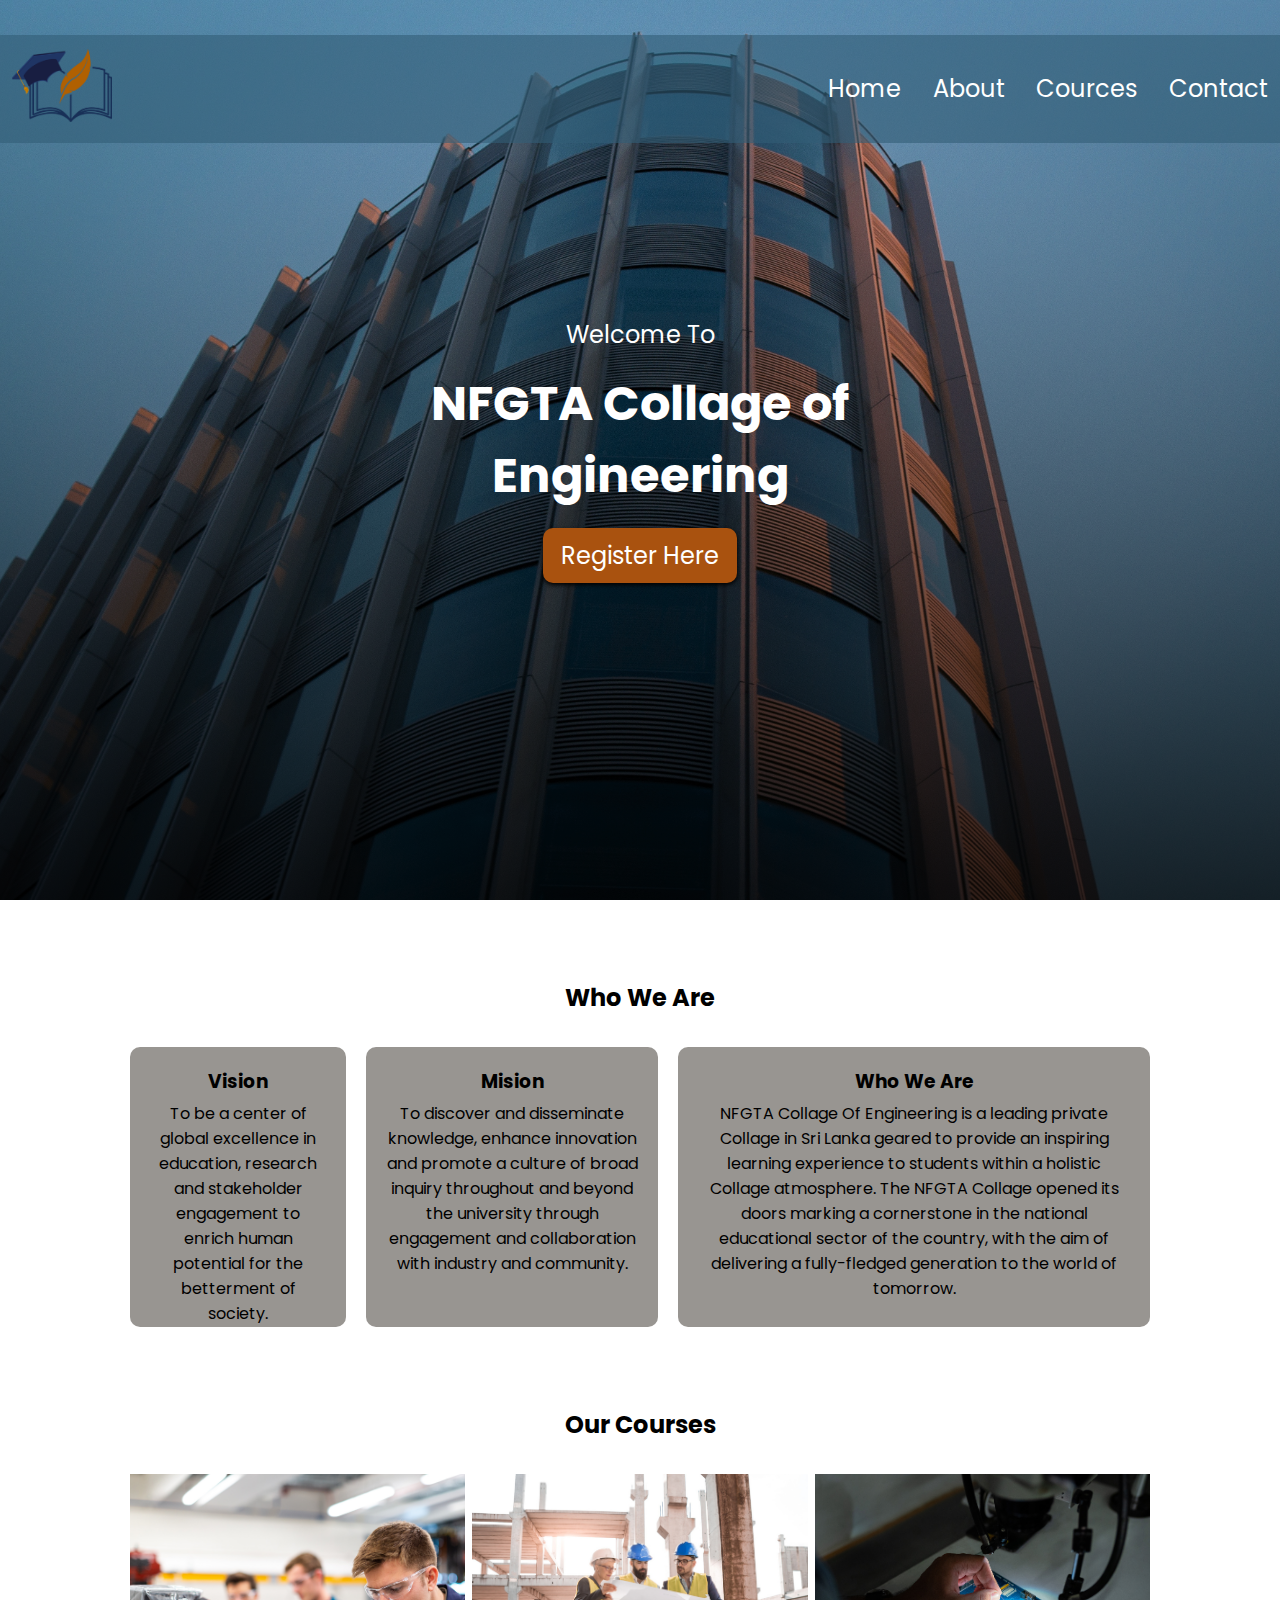
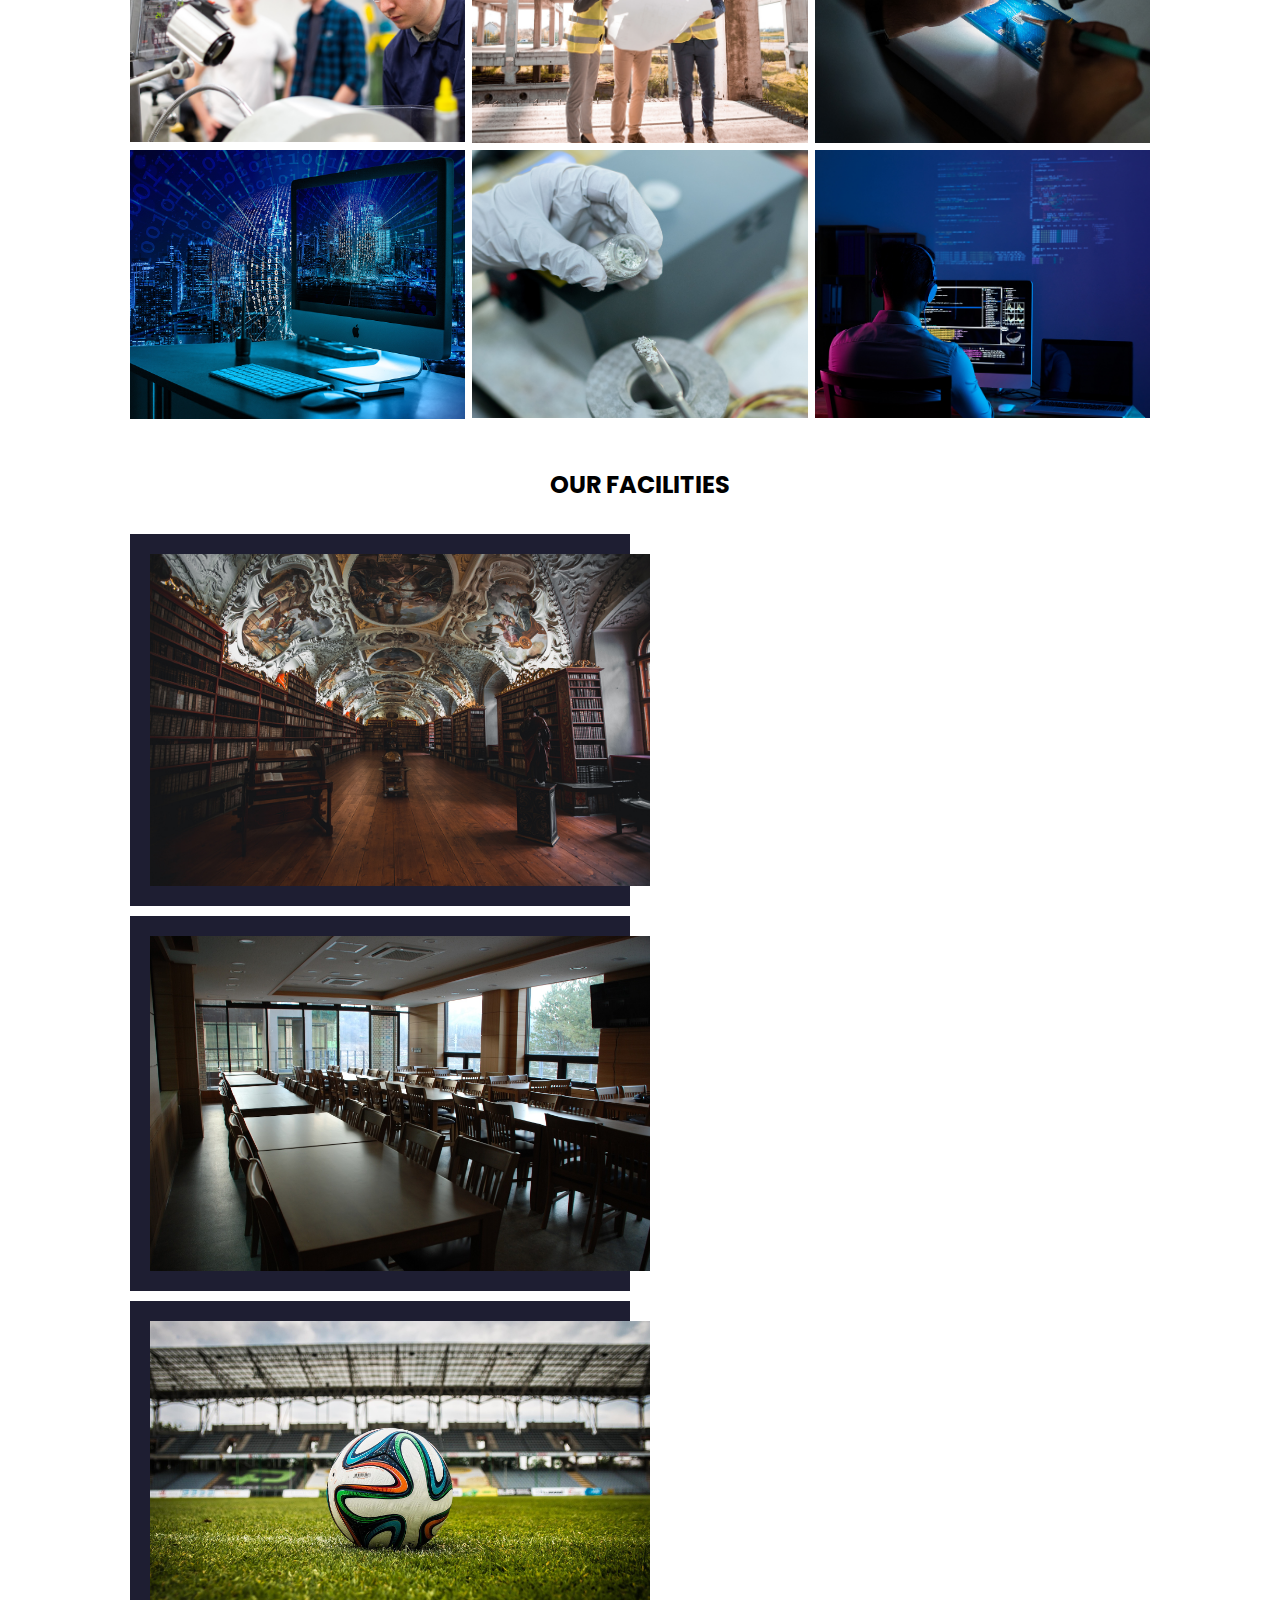
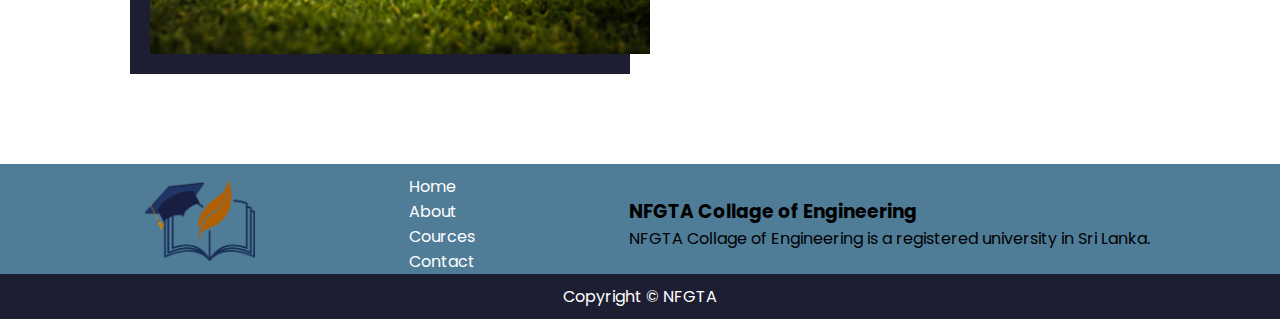
<file: Group project/html/index.html>
<!DOCTYPE html>
<html lang="en">
<head>
    <meta charset="UTF-8">
    <meta http-equiv="X-UA-Compatible" content="IE=edge">
    <meta name="viewport" content="width=device-width, initial-scale=1.0">
    <title>Collage website</title>
    <link rel="stylesheet" href="../CSS/style.css">
    </head>
<body>
    <header> 
       <div class="header-content">
        <div class="logo">
            <img src="../images/logo.png">
        </div>
        <ul class="nav-links">
        <li><a href="index.html">Home</a></li>
        <li><a href="about-us.html">About</a></li>
        <li><a href="courses.html">Cources</a></li>
        <li><a href="contact.html">Contact</a></li>
        </ul>
        </div>
        <div class="text-center">
            <p>Welcome To</p>
            <h1>NFGTA Collage of Engineering</h1>
            <a class="btn" href="#">Register Here</a>
        </div>
    </header>
    <main>
      <section class="wwa content mt mb">
        <div class="heading mb">
            <h2>Who We Are</h2>
        </div>
        <div class="wwa-content flex-design">
            <div class="vision wwa-box">
                <h3>Vision</h3>
                <p>To be a center of global excellence in education, research and stakeholder engagement to enrich human potential for the betterment of society.</p>
            </div>
            <div class="mision wwa-box">
                <h3>Mision</h3>
                <p>To discover and disseminate knowledge, enhance innovation and promote a culture of broad inquiry throughout and beyond the university through engagement and collaboration with industry and community.</p>
            </div>
            <div class="whoweare wwa-box">
                <h3>Who We Are</h3>
                <p>NFGTA Collage Of Engineering is a leading private Collage in Sri Lanka geared to provide an inspiring learning experience to students within a holistic Collage atmosphere. 
                    The NFGTA Collage opened its doors marking a cornerstone in the national educational sector of the country, with the aim of delivering a fully-fledged generation to the world of tomorrow.</p>
            </div>
        </div>
      </section>



      <section class="courses mt mb">
        <div class="heading">
            <h2>Our Courses</h2>
        </div>
        <div class="course-content content">
            <div class="course mech">
                <div class="course_img">
                    <img src="../images/mech.jpg" alt="">
                </div>
                <div class="course_content">
                    <h3>C001</h3>
                    <P>Mechanical Engineering</P>
                </div>
            </div>
         <div class="course civil">
                <div class="course_img">
                    <img src="../images/civil.jpg" alt="">
                </div>
                <div class="course_content">
                    <h3>C002</h3>
                    <P>Civil Engineering</P>
                </div>
            </div>
            <div class="course eee">
                <div class="course_img">
                    <img src="../images/eee.jpg" alt="">
                </div>
                <div class="course_content">
                    <h3>C003</h3>
                    <P>Electrical and Electronics Engineering</P>
                </div>
            </div>
            <div class="course cs">
                <div class="course_img">
                    <img src="../images/CS.jpg" alt="">
                </div>
                <div class="course_content">
                    <h3>C004</h3>
                    <P>Computer Science</P>
                </div>
            </div>
            <div class="course ce">
                <div class="course_img">
                    <img src="../images/CE.jpg" alt="">
                </div>
                <div class="course_content">
                    <h3>C005</h3>
                    <P>Chemical Engineering</P>
                </div>
            </div>
            <div class="course sw">
                <div class="course_img">
                    <img src="../images/sw.jpg" alt="">
                </div>
                <div class="course_content">
                    <h3>C006</h3>
                    <P>Software Engineering</P>
                </div>
            </div>
            </div>
        </section>


        <section class="facilities">
            <div class="fac-heading heading">
                <h2>OUR FACILITIES</h2>
            </div>
            <div class="fac-content content">
                <div class="fac">
                    <div class="fac-img">
                        <img src="../images/library.jpg" alt="">
                      </div>
                      <div class="fac-text">
                        <h3>Library</h3>
                        <p>The Collage library aims at providing access to its printed resources such as books and journals as well as electronic journals and online databases primarily for 
                            the use of faculty and staff at Collage. The library also subscribes to over 100 current periodicals and to a range of electronic journals and databases. </p>
                      </div> 
                      </div>

                      <div class="fac">
                      <div class="fac-img">
                        <img src="../images/canteen.jpg" alt="">
                      </div>
                      <div class="fac-text">
                        <h3>Canteen</h3>
                        <p>Collage provides facilities to operate student canteens and staff canteens for the benefit of the Collage students and staff. Some facilities are provided free of charge for the canteen service providers in order to provide 
                            a healthy meal for a reasonable price.</p>
                      </div>
                      </div>

                      <div class="fac">
                      <div class="fac-img">
                        <img src="../images/playgroung.jpg" alt="">
                      </div>
                      <div class="fac-text">
                        <h3>Play ground</h3>
                        <p>Our College has an excellent play ground for students with indoor and out door sports facilities. Our college is having very big playground for various outdoor games. 
                            Various sports are conducted by coachers.</p>
                      </div> 
                </div>
            </div>
        </section>
    </main> 
    <footer>
        <div class="footer-content mt">
            <div class="footer-top">
           <div class="footer-top-container content flex-design">
                <div class="footer-logo"><img src="../images/logo.png" alt="">
                </div>
             <div class="footer-links">
                <li><a href="index.html">Home</a></li>
                <li><a href="about-us.html">About</a></li>
                <li><a href="courses.html">Cources</a></li>
                <li><a href="contact.html">Contact</a></li>
             </div>
             <div class="footer-collage">
                <h3>NFGTA Collage of Engineering</h3>
                <p>NFGTA Collage of Engineering is a registered university in Sri Lanka.</p>
             </div>       
            </div>
           </div>
            <div class="footer-bottom">
                <p>Copyright &copy; NFGTA</p>
            </div>
        </div>
    </footer>
</body>
</html>
</file>
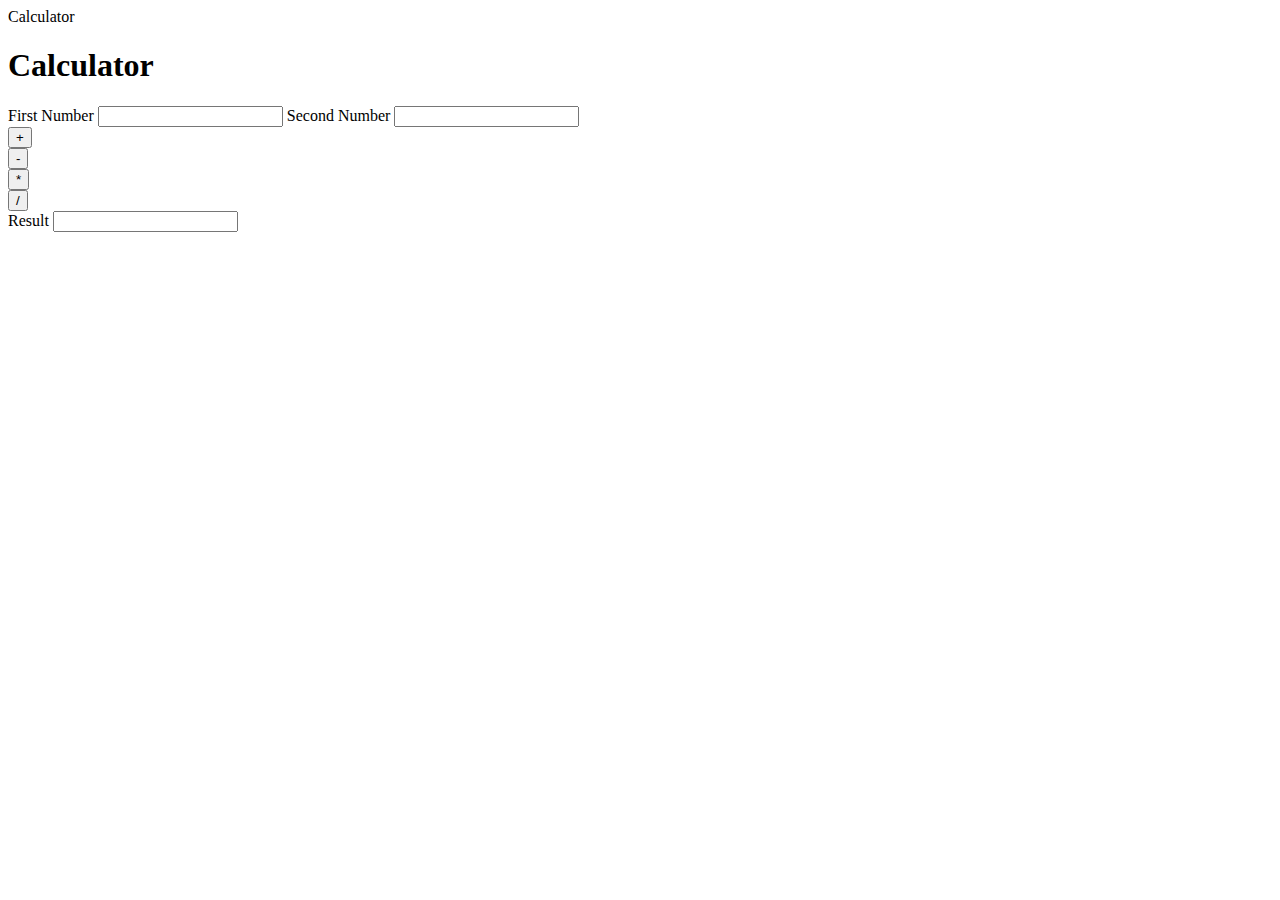
<file: New folder/calculator/index.html>
<!DOCTYPE html>
<html lang="en">
<head>
    <meta charset="UTF-8">
    <meta http-equiv="X-UA-Compatible" content="IE=edge">
    <meta name="viewport" content="width=device-width, initial-scale=1.0">
    <title>Document</title>
    <link href="https://cdn.jsdelivr.net/npm/bootstrap@5.3.0-alpha3/dist/css/bootstrap.min.css" rel="stylesheet" integrity="sha384-KK94CHFLLe+nY2dmCWGMq91rCGa5gtU4mk92HdvYe+M/SXH301p5ILy+dN9+nJOZ" crossorigin="anonymous">
</head>
<body>
    <div class="container">
        <div class="row">
            <div class="col-md-6">
            <div class="card mt-5">
                <div class="card-header">Calculator</div>
                <div class="card-body"><h1>Calculator</h1>
                    <lable for="txtfirstnumber"class="form-lable mt-1">First Number</lable>
                    <input type="number" id="txtfirstnumber" class="form-control">
                    <lable for="txtsecondnumber" class="form-lable mt-1">Second Number</lable>
                    <input type="number" id="txtsecondnumber" class="form-control">
                    <div class="d-grid gap-2">
                    <button type="submit" onclick="sum()" class="btn btn-danger mt-1 mb-1">+</button></div>
                    <div class="d-grid gap-2">
                    <button type="submit" onclick="sub()" class="btn btn-success mt-1 mb-1">-</button></div>
                    <div class="d-grid gap-2">
                    <button type="submit" onclick="mal()" class="btn btn-warning mt-1 mb-1">*</button></div>
                    <div class="d-grid gap-2">
                    <button type="submit" onclick="dev()" class="btn btn-primary mt-1 mb-1">/</button></div>
                    <lable for="txtresult"class="form-lable">Result</lable>
                    <input type="number" id="txtresult" class="form-control">
                          </div>
                      </div>
                </div>
            </div>

    </div>

  <script src="https://cdn.jsdelivr.net/npm/bootstrap@5.3.0-alpha3/dist/js/bootstrap.bundle.min.js" integrity="sha384-ENjdO4Dr2bkBIFxQpeoTz1HIcje39Wm4jDKdf19U8gI4ddQ3GYNS7NTKfAdVQSZe" crossorigin="anonymous"></script>
  <script src="cal.js"></script>
</body>
</html>
</file>
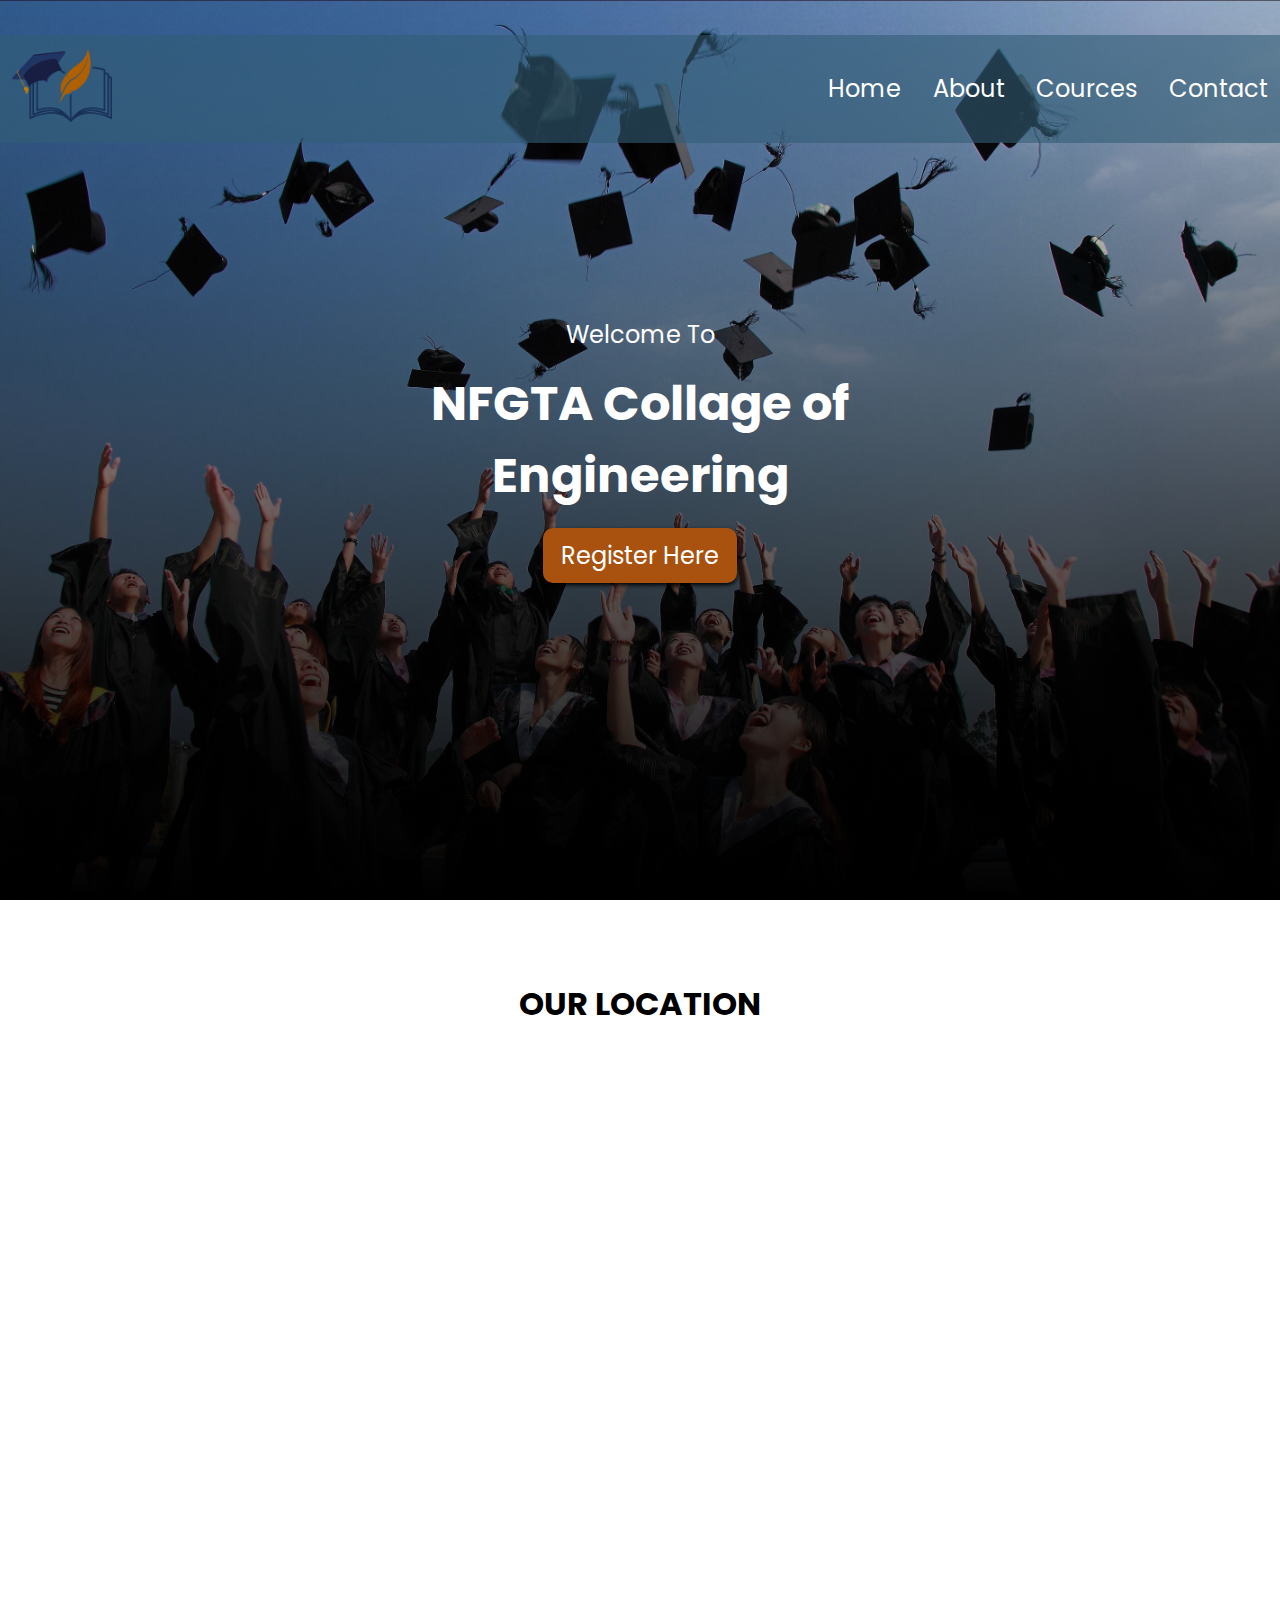
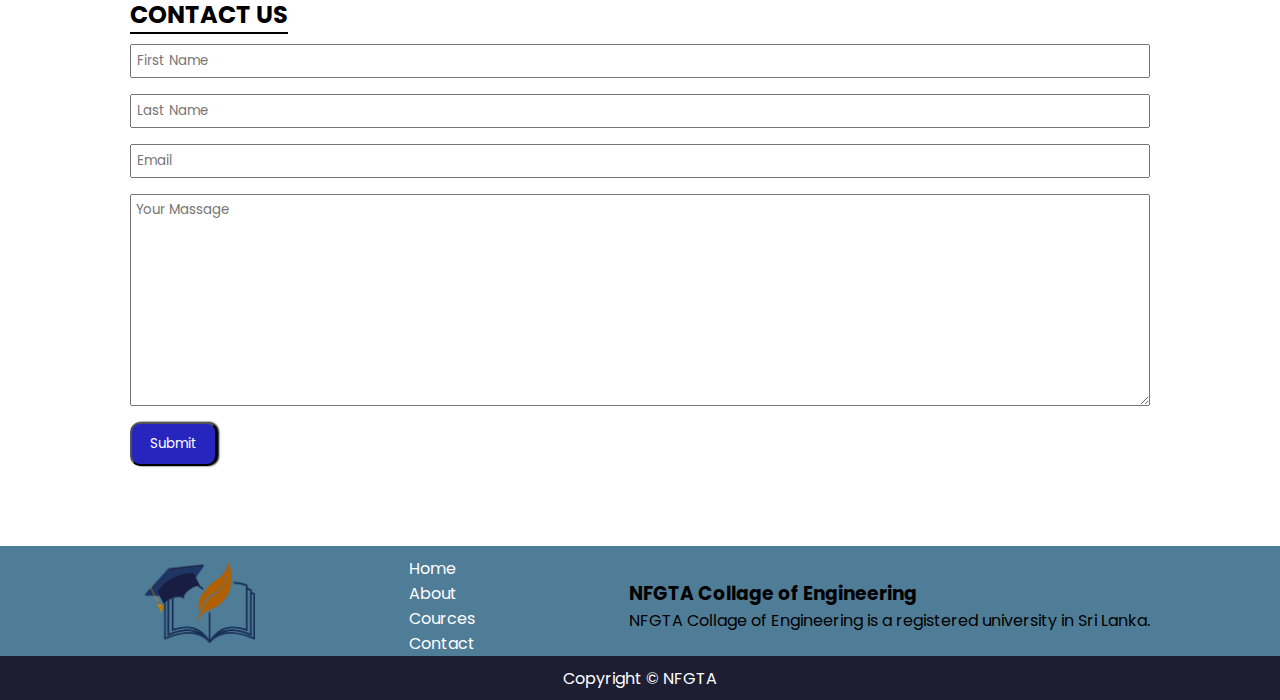
<file: Group project/html/contact.html>
<!DOCTYPE html>
<html lang="en">
<head>
    <meta charset="UTF-8">
    <meta http-equiv="X-UA-Compatible" content="IE=edge">
    <meta name="viewport" content="width=device-width, initial-scale=1.0">
    <title>Collage website</title>
    <link rel="stylesheet" href="../CSS/style.css">
    </head>
<body>
    <header class="background3">
       <div class="header-content">
        <div class="logo">
            <img src="../images/logo.png">
        </div>
        <ul class="nav-links">
        <li><a href="index.html">Home</a></li>
        <li><a href="about-us.html">About</a></li>
        <li><a href="courses.html">Cources</a></li>
        <li><a href="contact.html">Contact</a></li>
        </ul>
        </div>
        <div class="text-center">
            <p>Welcome To</p>
            <h1>NFGTA Collage of Engineering</h1>
            <a class="btn" href="#">Register Here</a>
        </div>
    </header>
    <main>
 <section class="map mt mb">
   <div class="location-heading heading">
    <h1>OUR LOCATION</h1>
   </div>
  <div class="map">
    <iframe src="https://www.google.com/maps/embed?pb=!1m18!1m12!1m3!1d3961.4556882894535!2d79.86500841459227!3d6.835840895059689!2m3!1f0!2f0!3f0!3m2!1i1024!2i768!4f13.1!3m3!1m2!1s0x3ae25b195fd2a6b1%3A0x5ad870afe6963cf8!2sCollege%20of%20Engineering%20and%20Business%20School!5e0!3m2!1sen!2slk!4v1672916331171!5m2!1sen!2slk" width="100%" height="450" style="border:0;" allowfullscreen="" loading="lazy" referrerpolicy="no-referrer-when-downgrade"></iframe>
</div>
 </section>
 <section class="form mt mb content">
   <h2>CONTACT US</h2>
   <form  action="#" method="post">
     <input type="text" placeholder="First Name">
      <input type="text" placeholder="Last Name">
      <input type="text" placeholder="Email">
        <textarea name="" rows="10" placeholder="Your Massage"></textarea>
    <button type="submit" class="button">Submit</button>
   </form>
 </section>
 </main>


    <footer>
        <div class="footer-content mt">
            <div class="footer-top">
           <div class="footer-top-container content flex-design">
                <div class="footer-logo"><img src="../images/logo.png" alt="">
                </div>
             <div class="footer-links">
                <li><a href="index.html">Home</a></li>
                <li><a href="about-us.html">About</a></li>
                <li><a href="courses.html">Cources</a></li>
                <li><a href="contact.html">Contact</a></li>
             </div>
             <div class="footer-collage">
                <h3>NFGTA Collage of Engineering</h3>
                <p>NFGTA Collage of Engineering is a registered university in Sri Lanka.</p>
             </div>
            </div>
           </div>
            <div class="footer-bottom">
                <p>Copyright &copy; NFGTA</p>
            </div>
        </div>
    </footer>
</body>
</html>
</file>
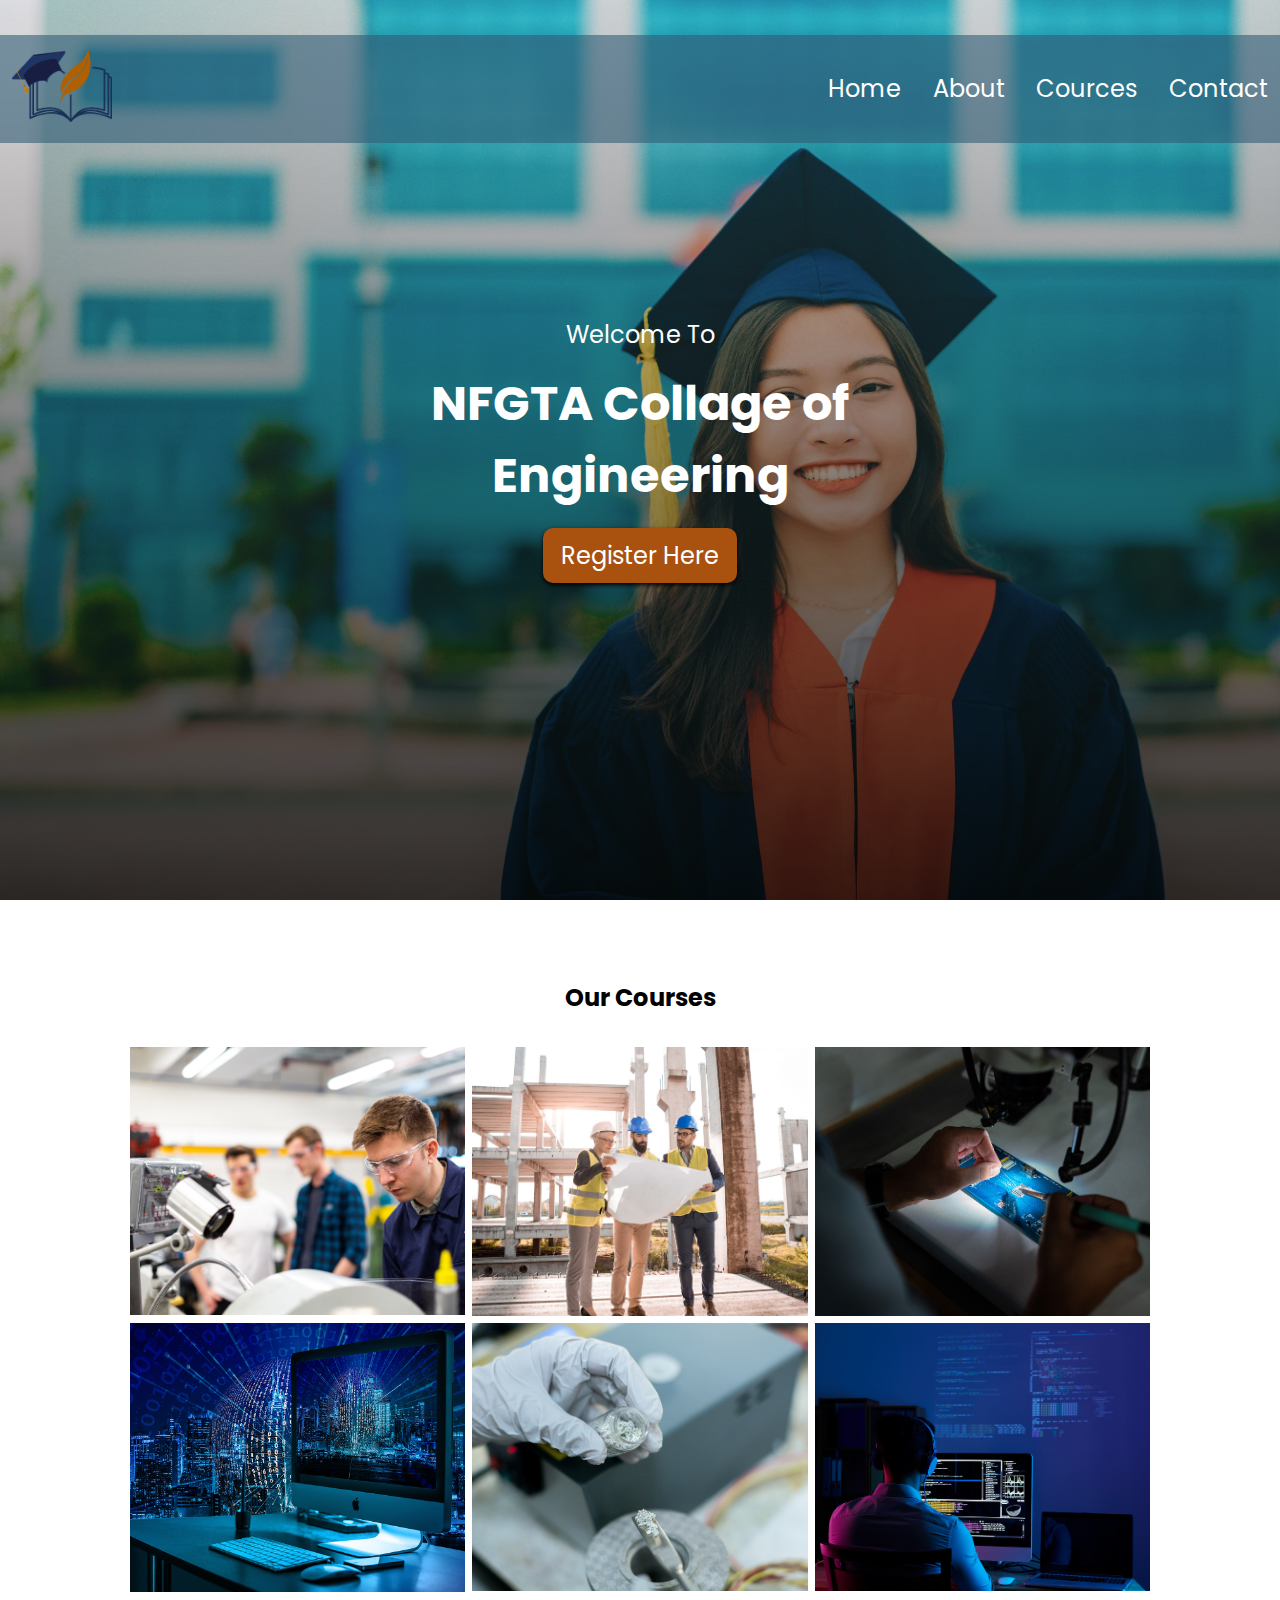
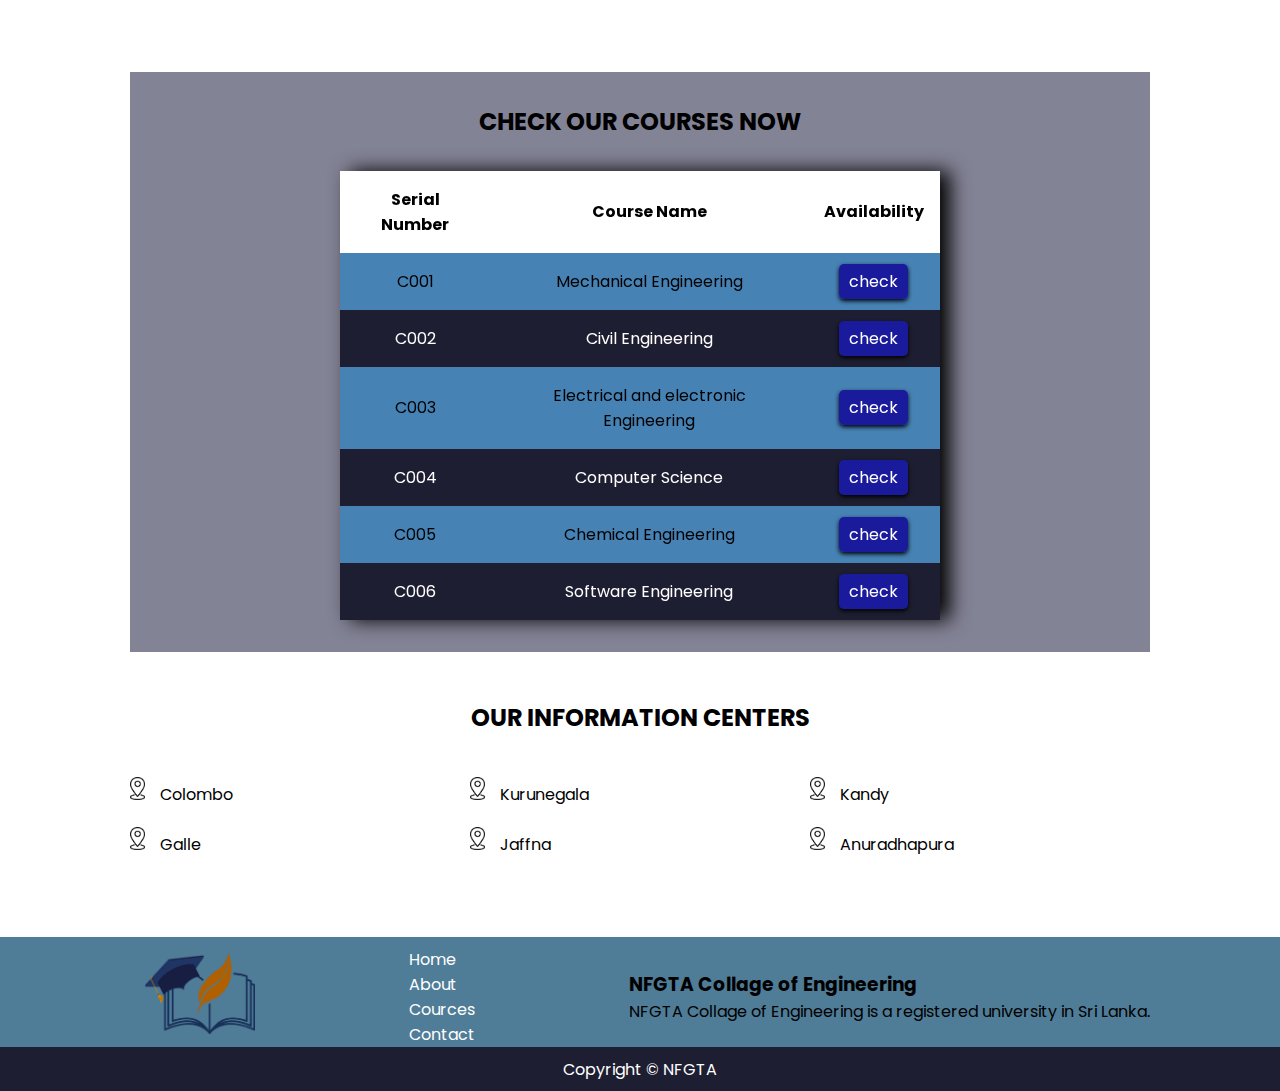
<file: Group project/html/courses.html>
<!DOCTYPE html>
<html lang="en">
<head>
    <meta charset="UTF-8">
    <meta http-equiv="X-UA-Compatible" content="IE=edge">
    <meta name="viewport" content="width=device-width, initial-scale=1.0">
    <title>Collage website</title>
    <link rel="stylesheet" href="../CSS/style.css">
    
</head>
<body>
    <header class="background2"> 
       <div class="header-content">
        <div class="logo">
            <img src="../images/logo.png">
        </div>
        <ul class="nav-links">
        <li><a href="index.html">Home</a></li>
        <li><a href="about-us.html">About</a></li>
        <li><a href="courses.html">Cources</a></li>
        <li><a href="contact.html">Contact</a></li>
        </ul>
        </div>
        <div class="text-center">
            <p>Welcome To</p>
            <h1>NFGTA Collage of Engineering</h1>
            <a class="btn" href="#">Register Here</a>
        </div>
    </header>

    <main>
        <section class="courses mt mb">
            <div class="heading">
                <h2>Our Courses</h2>
            </div>
            <div class="course-content content">
                <div class="course mech">
                    <div class="course_img">
                        <img src="../images/mech.jpg" alt="">
                    </div>
                    <div class="course_content">
                        <h3>C001</h3>
                        <P>Mechanical Engineering</P>
                    </div>
                </div>
             <div class="course civil">
                    <div class="course_img">
                        <img src="../images/civil.jpg" alt="">
                    </div>
                    <div class="course_content">
                        <h3>C002</h3>
                        <P>Civil Engineering</P>
                    </div>
                </div>
                <div class="course eee">
                    <div class="course_img">
                        <img src="../images/eee.jpg" alt="">
                    </div>
                    <div class="course_content">
                        <h3>C003</h3>
                        <P>Electrical and Electronics Engineering</P>
                    </div>
                </div>
                <div class="course cs">
                    <div class="course_img">
                        <img src="../images/CS.jpg" alt="">
                    </div>
                    <div class="course_content">
                        <h3>C004</h3>
                        <P>Computer Science</P>
                    </div>
                </div>
                <div class="course ce">
                    <div class="course_img">
                        <img src="../images/CE.jpg" alt="">
                    </div>
                    <div class="course_content">
                        <h3>C005</h3>
                        <P>Chemical Engineering</P>
                    </div>
                </div>
                <div class="course sw">
                    <div class="course_img">
                        <img src="../images/sw.jpg" alt="">
                    </div>
                    <div class="course_content">
                        <h3>C006</h3>
                        <P>Software Engineering</P>
                    </div>
                </div>
                </div>
            </section>

            <section class="course-table-section mt mb content">
                <div class="course-table-heading heading">
                    <h2>CHECK OUR COURSES NOW</h2>
                </div>
                <div class="course-table-content content">
                    <table class="course-table">
                        <tr>
                        <th>Serial Number</th>
                        <th>Course Name</th>
                        <th>Availability</th>
                        </tr>
                        <tr>
                            <td>C001</td>
                            <td>Mechanical Engineering</td>
                            <td><a href="#">check</a></td>
                        </tr>
                        <tr> <td>C002</td>
                            <td>Civil Engineering</td>
                            <td><a href="#">check</a></td></tr>
                        <tr> <td>C003</td>
                            <td>Electrical and electronic Engineering</td>
                            <td><a href="#">check </a></td></tr>
                        <tr> <td>C004</td>
                            <td>Computer Science</td>
                            <td><a href="#">check</a></td></tr>
                        <tr> <td>C005</td>
                            <td>Chemical Engineering</td>
                            <td><a href="#">check</a></td></tr>
                        <tr> <td>C006</td>
                            <td>Software Engineering</td>
                            <td><a href="#">check</a></td></tr>
                    </table>
                </div>
            </section>
            <section class=".info-center">
                <div class="info-center-heading heading">
                    <h2>OUR INFORMATION CENTERS</h2>
                </div>
                <div class="info-center-content content">
                    <div class="center">
                        <p>
                            <img src="../images/location.png" alt="">Colombo
                        </p>
                    </div>
                    <div class="center">
                        <p>
                            <img src="../images/location.png" alt="">Kurunegala
                        </p>
                    </div>
                    <div class="center">
                        <p>
                            <img src="../images/location.png" alt="">Kandy
                        </p>
                    </div>
                    <div class="center">
                        <p>
                            <img src="../images/location.png" alt="">Galle
                        </p>
                    </div>
                    <div class="center">
                        <p>
                            <img src="../images/location.png" alt="">Jaffna
                        </p>
                    </div>
                    <div class="center">
                        <p>
                            <img src="../images/location.png" alt="">Anuradhapura
                        </p>
                    </div>
                </div>
            </section>
    </main>

    <footer>
        <div class="footer-content mt">
            <div class="footer-top">
           <div class="footer-top-container content flex-design">
                <div class="footer-logo"><img src="../images/logo.png" alt="">
                </div>
             <div class="footer-links">
                <li><a href="index.html">Home</a></li>
                <li><a href="about-us.html">About</a></li>
                <li><a href="courses.html">Cources</a></li>
                <li><a href="contact.html">Contact</a></li>
             </div>
             <div class="footer-collage">
                <h3>NFGTA Collage of Engineering</h3>
                <p>NFGTA Collage of Engineering is a registered university in Sri Lanka.</p>
             </div>       
            </div>
           </div>
            <div class="footer-bottom">
                <p>Copyright &copy; NFGTA</p>
            </div>
        </div>
    </footer>
</body>
</html>
</file>
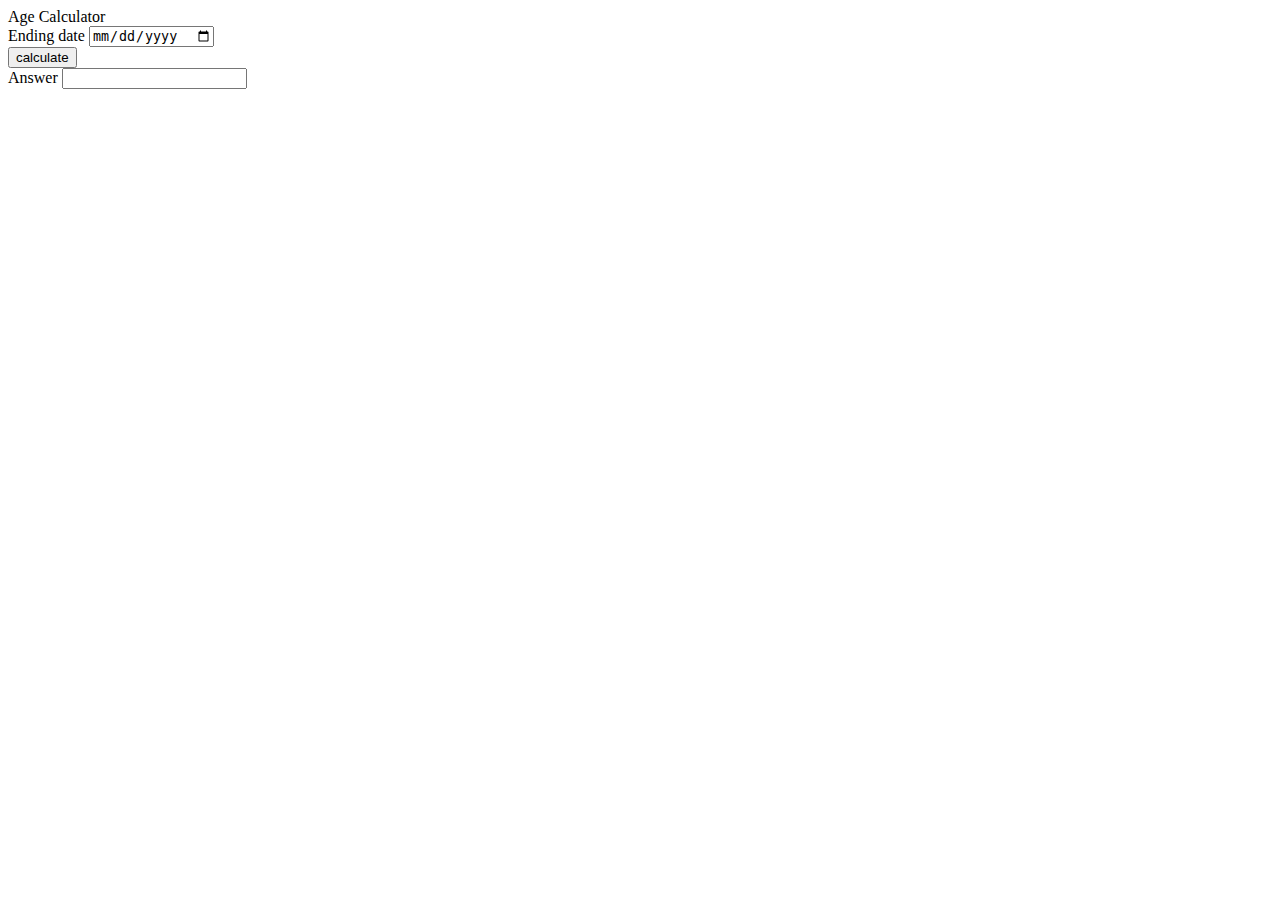
<file: New folder/age/age.html>
<!DOCTYPE html>
<html lang="en">
<head>
    <meta charset="UTF-8">
    <meta http-equiv="X-UA-Compatible" content="IE=edge">
    <meta name="viewport" content="width=device-width, initial-scale=1.0">
    <title>Document</title>
    <link href="https://cdn.jsdelivr.net/npm/bootstrap@5.3.0-alpha3/dist/css/bootstrap.min.css" rel="stylesheet" integrity="sha384-KK94CHFLLe+nY2dmCWGMq91rCGa5gtU4mk92HdvYe+M/SXH301p5ILy+dN9+nJOZ" crossorigin="anonymous">
</head>
<body>
    <div class="container">
        <div class="row">
            <div class="col-md-6">
            <div class="card mt-5">
                <div class="card-header">Age Calculator</div>
                <div class="card-body">
                    <lable for="age"class="form-lable mt-1">Ending date</lable>
                    <input type="date" id="age" class="form-control">
                    
                    <div class="d-grid gap-2">
                        <button type="submit" onclick="age()" class="btn btn-danger mt-1 mb-1">calculate</button>
                    </div>
                    <lable for="answer"class="form-lable">Answer</lable>
                    <input type="number" id="answer" class="form-control">
                
                      
                </div>
                      </div>
                </div>
            </div>

    </div>

  <script src="https://cdn.jsdelivr.net/npm/bootstrap@5.3.0-alpha3/dist/js/bootstrap.bundle.min.js" integrity="sha384-ENjdO4Dr2bkBIFxQpeoTz1HIcje39Wm4jDKdf19U8gI4ddQ3GYNS7NTKfAdVQSZe" crossorigin="anonymous"></script>
  <script src="age.js"></script>
</body>
</html>
</file>
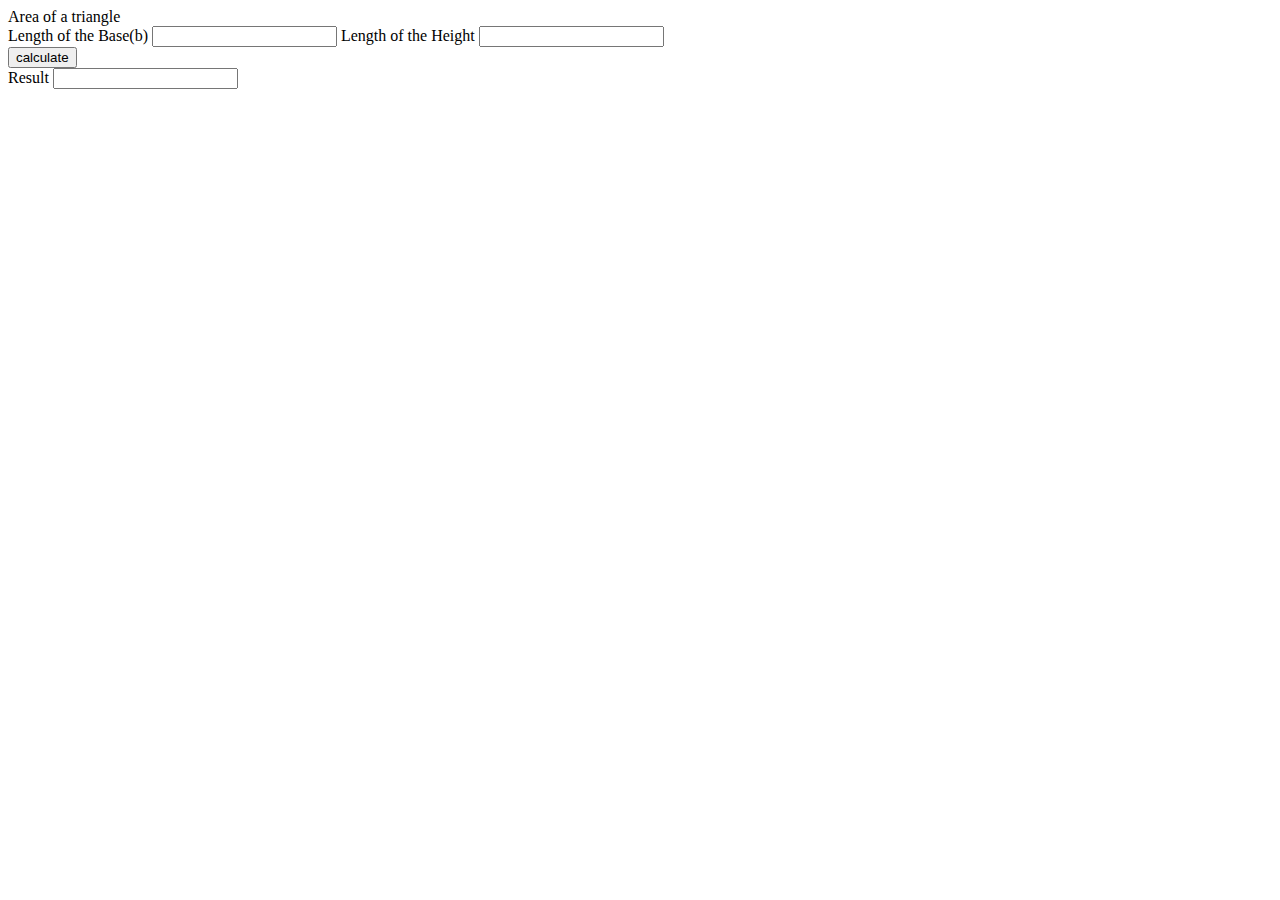
<file: New folder/Area of a traingal/area.html>
<!DOCTYPE html>
<html lang="en">
<head>
    <meta charset="UTF-8">
    <meta http-equiv="X-UA-Compatible" content="IE=edge">
    <meta name="viewport" content="width=device-width, initial-scale=1.0">
    <title>Document</title>
    <link href="https://cdn.jsdelivr.net/npm/bootstrap@5.3.0-alpha3/dist/css/bootstrap.min.css" rel="stylesheet" integrity="sha384-KK94CHFLLe+nY2dmCWGMq91rCGa5gtU4mk92HdvYe+M/SXH301p5ILy+dN9+nJOZ" crossorigin="anonymous">
</head>
<body>
    <div class="container">
        <div class="row">
            <div class="col-md-6">
            <div class="card mt-5">
                <div class="card-header">Area of a triangle</div>
                <div class="card-body">
                    <lable for="leg1"class="form-lable mt-1">Length of the Base(b)</lable>
                    <input type="number" id="base" class="form-control">
                    <lable for="leg2" class="form-lable mt-1">Length of the Height</lable>
                    <input type="number" id="height" class="form-control">

                    <div class="d-grid gap-2">
                        <button type="submit" onclick="care()" class="btn btn-danger mt-1 mb-1">calculate</button>
                    </div>
                    <lable for="result"class="form-lable">Result</lable>
                    <input type="number" id="result" class="form-control">
                
                      
                </div>
                      </div>
                </div>
            </div>

    </div>

  <script src="https://cdn.jsdelivr.net/npm/bootstrap@5.3.0-alpha3/dist/js/bootstrap.bundle.min.js" integrity="sha384-ENjdO4Dr2bkBIFxQpeoTz1HIcje39Wm4jDKdf19U8gI4ddQ3GYNS7NTKfAdVQSZe" crossorigin="anonymous"></script>
  <script src="area.js"></script>
</body>
</html>
</file>
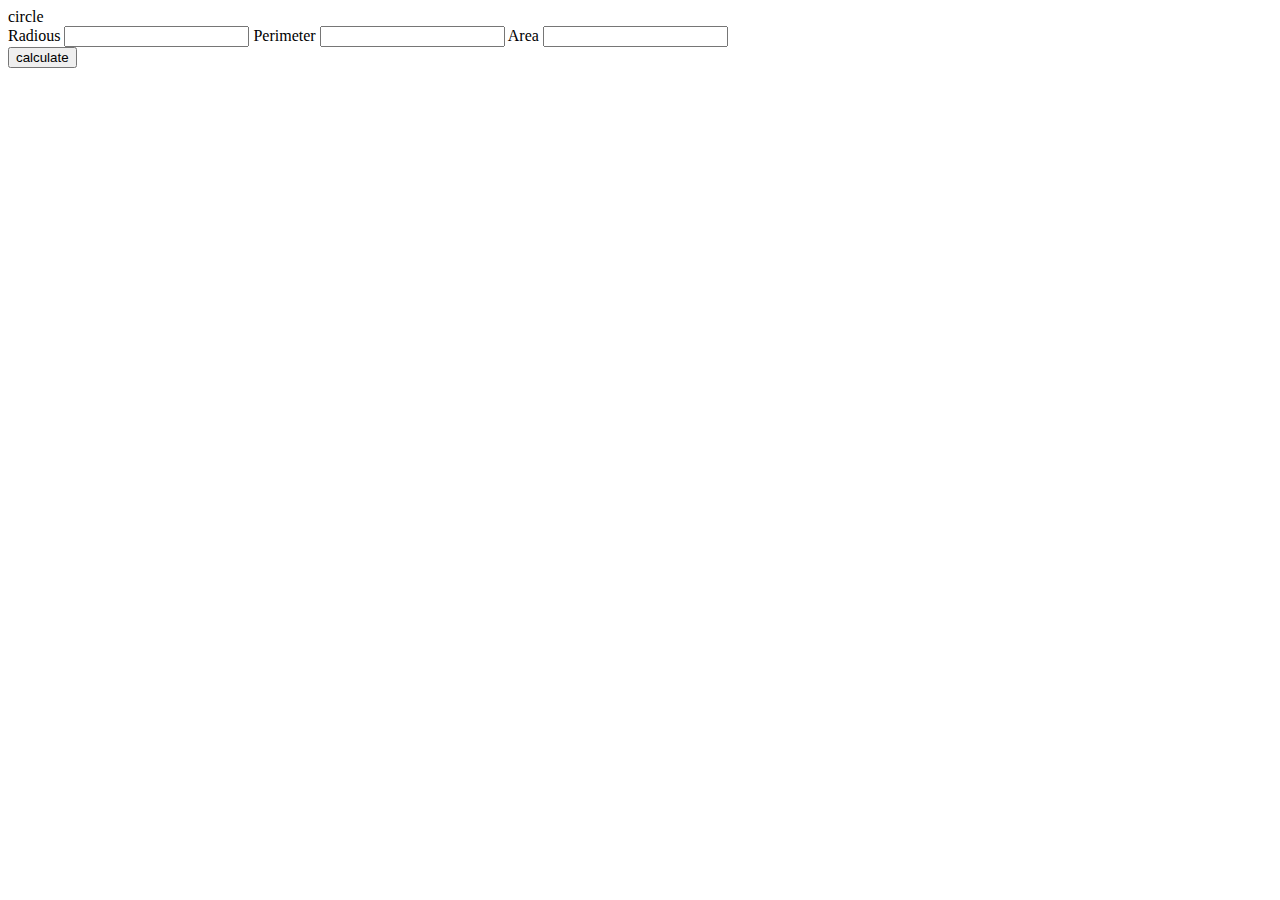
<file: New folder/circle/circle.html>
<!DOCTYPE html>
<html lang="en">
<head>
    <meta charset="UTF-8">
    <meta http-equiv="X-UA-Compatible" content="IE=edge">
    <meta name="viewport" content="width=device-width, initial-scale=1.0">
    <title>Document</title>
    <link href="https://cdn.jsdelivr.net/npm/bootstrap@5.3.0-alpha3/dist/css/bootstrap.min.css" rel="stylesheet" integrity="sha384-KK94CHFLLe+nY2dmCWGMq91rCGa5gtU4mk92HdvYe+M/SXH301p5ILy+dN9+nJOZ" crossorigin="anonymous">
</head>
<body>
    <div class="container">
        <div class="row">
            <div class="col-md-6">
            <div class="card mt-5">
                <div class="card-header">circle</div>
                <div class="card-body">
                    <lable for="Radious"class="form-lable mt-1">Radious</lable>
                    <input type="number" id="Radious" class="form-control">
                    <lable for="perimeter" class="form-lable mt-1">Perimeter</lable>
                    <input type="number" id="perimeter" class="form-control">
                    <lable for="txtresult"class="form-lable">Area</lable>
                    <input type="number" id="txtresult" class="form-control">
                    <div class="d-grid gap-2">
                    <button type="submit" onclick="result()" class="btn btn-danger mt-1 mb-1">calculate</button></div>
                   
                    
                          </div>
                      </div>
                </div>
            </div>

    </div>

  <script src="https://cdn.jsdelivr.net/npm/bootstrap@5.3.0-alpha3/dist/js/bootstrap.bundle.min.js" integrity="sha384-ENjdO4Dr2bkBIFxQpeoTz1HIcje39Wm4jDKdf19U8gI4ddQ3GYNS7NTKfAdVQSZe" crossorigin="anonymous"></script>
  <script src="circle.js"></script>
</body>
</html>
</file>
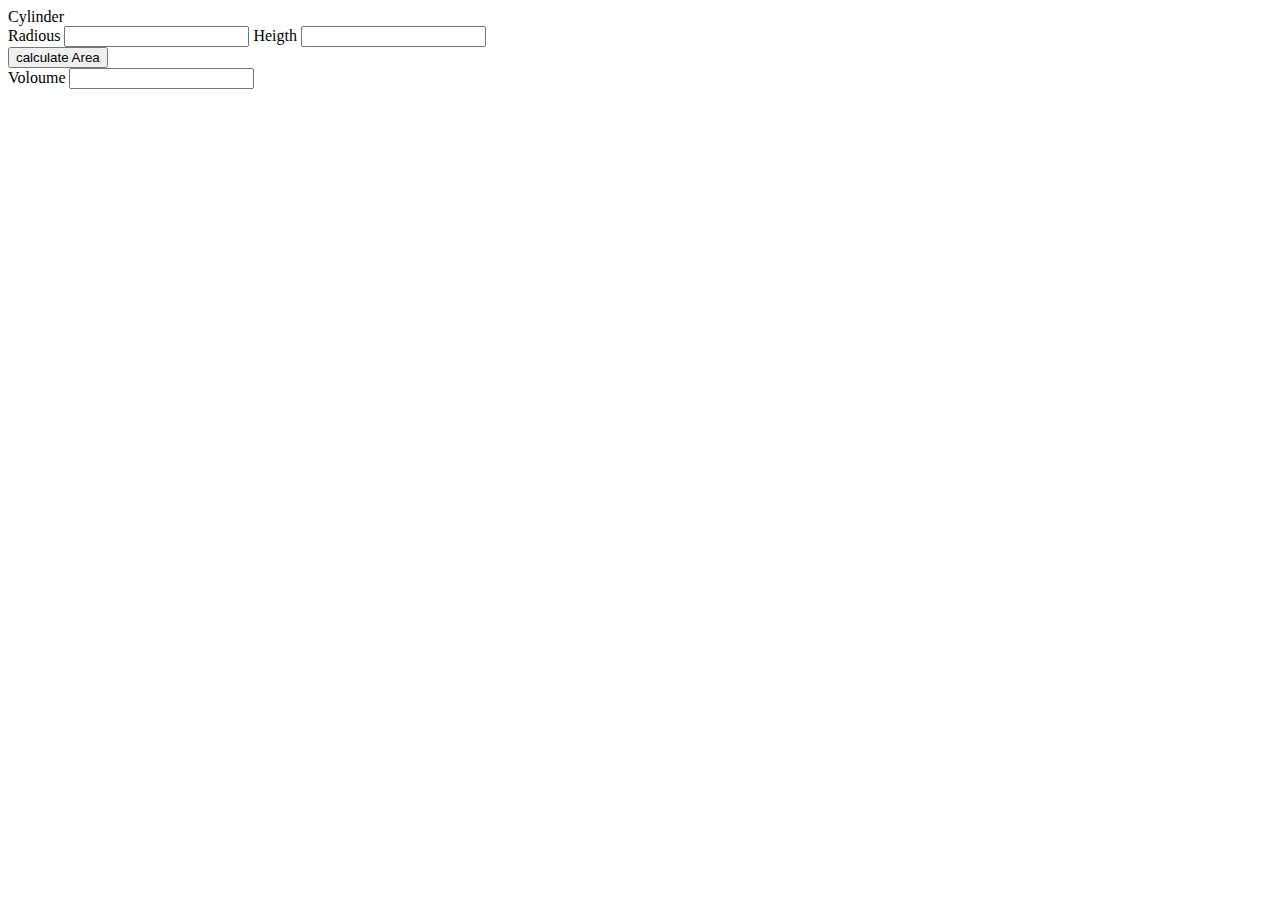
<file: New folder/cylinder/cylinder.html>
<!DOCTYPE html>
<html lang="en">
<head>
    <meta charset="UTF-8">
    <meta http-equiv="X-UA-Compatible" content="IE=edge">
    <meta name="viewport" content="width=device-width, initial-scale=1.0">
    <title>Document</title>
    <link href="https://cdn.jsdelivr.net/npm/bootstrap@5.3.0-alpha3/dist/css/bootstrap.min.css" rel="stylesheet" integrity="sha384-KK94CHFLLe+nY2dmCWGMq91rCGa5gtU4mk92HdvYe+M/SXH301p5ILy+dN9+nJOZ" crossorigin="anonymous">
</head>
<body>
    <div class="container">
        <div class="row">
            <div class="col-md-6">
            <div class="card mt-5">
                <div class="card-header">Cylinder</div>
                <div class="card-body">
                    <lable for="radious"class="form-lable mt-1">Radious</lable>
                    <input type="number" id="radious" class="form-control">
                    <lable for="height" class="form-lable mt-1">Heigth</lable>
                    <input type="number" id="height" class="form-control">

                    <div class="d-grid gap-2">
                        <button type="submit" onclick="area()" class="btn btn-danger mt-1 mb-1">calculate Area</button>
                    </div>
                    <lable for="voloume"class="form-lable">Voloume</lable>
                    <input type="number" id="voloume" class="form-control">
                
                      
                </div>
                      </div>
                </div>
            </div>

    </div>

  <script src="https://cdn.jsdelivr.net/npm/bootstrap@5.3.0-alpha3/dist/js/bootstrap.bundle.min.js" integrity="sha384-ENjdO4Dr2bkBIFxQpeoTz1HIcje39Wm4jDKdf19U8gI4ddQ3GYNS7NTKfAdVQSZe" crossorigin="anonymous"></script>
  <script src="cylinder.js"></script>
</body>
</html>
</file>
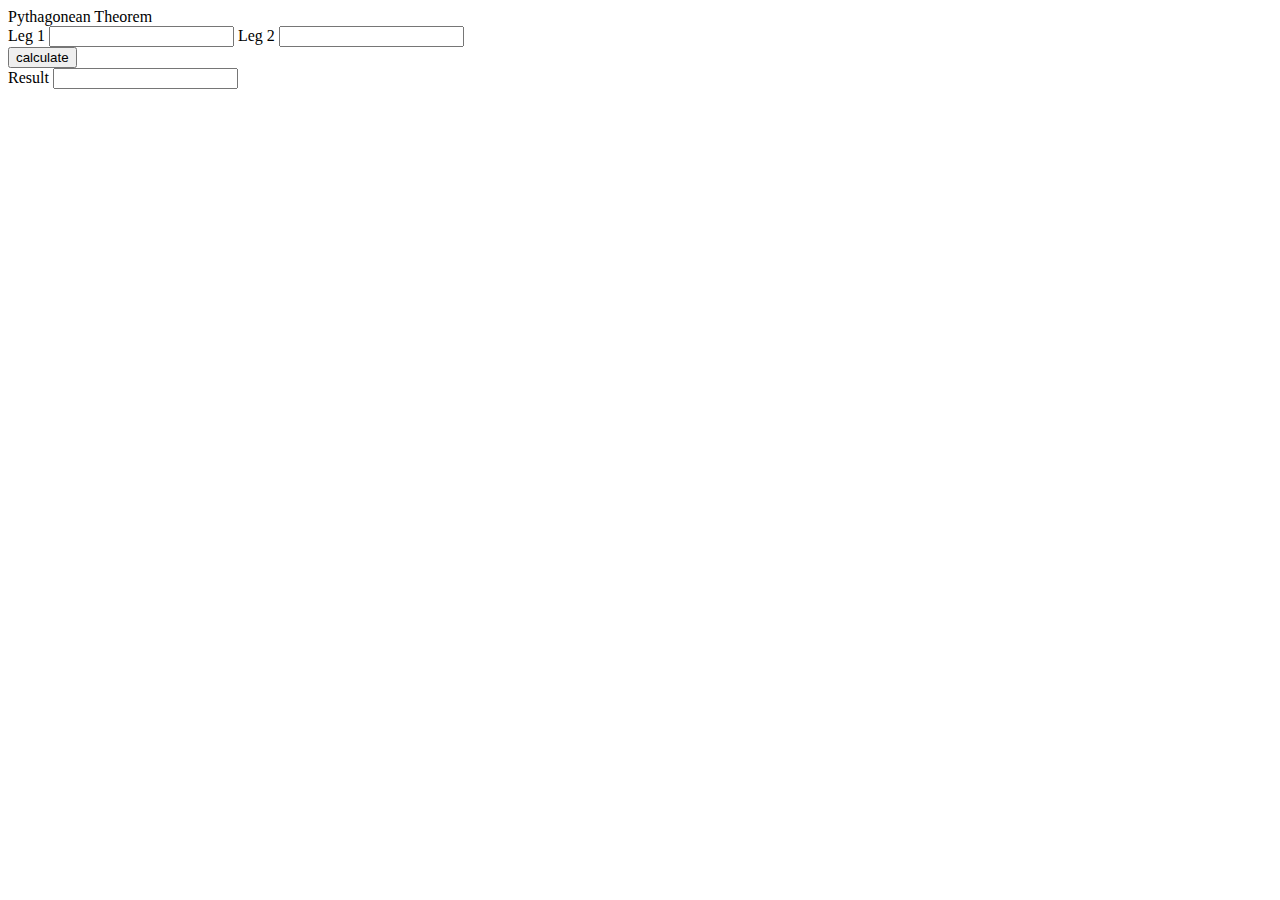
<file: New folder/Pythagorean Theoram/pyth.html>
<!DOCTYPE html>
<html lang="en">
<head>
    <meta charset="UTF-8">
    <meta http-equiv="X-UA-Compatible" content="IE=edge">
    <meta name="viewport" content="width=device-width, initial-scale=1.0">
    <title>Document</title>
    <link href="https://cdn.jsdelivr.net/npm/bootstrap@5.3.0-alpha3/dist/css/bootstrap.min.css" rel="stylesheet" integrity="sha384-KK94CHFLLe+nY2dmCWGMq91rCGa5gtU4mk92HdvYe+M/SXH301p5ILy+dN9+nJOZ" crossorigin="anonymous">
</head>
<body>
    <div class="container">
        <div class="row">
            <div class="col-md-6">
            <div class="card mt-5">
                <div class="card-header">Pythagonean Theorem</div>
                <div class="card-body">
                    <lable for="leg1"class="form-lable mt-1">Leg 1</lable>
                    <input type="number" id="leg1" class="form-control">
                    <lable for="leg2" class="form-lable mt-1">Leg 2</lable>
                    <input type="number" id="leg2" class="form-control">

                    <div class="d-grid gap-2">
                        <button type="submit" onclick="care()" class="btn btn-danger mt-1 mb-1">calculate</button>
                    </div>
                    <lable for="result"class="form-lable">Result</lable>
                    <input type="number" id="result" class="form-control">
                
                      
                </div>
                      </div>
                </div>
            </div>

    </div>

  <script src="https://cdn.jsdelivr.net/npm/bootstrap@5.3.0-alpha3/dist/js/bootstrap.bundle.min.js" integrity="sha384-ENjdO4Dr2bkBIFxQpeoTz1HIcje39Wm4jDKdf19U8gI4ddQ3GYNS7NTKfAdVQSZe" crossorigin="anonymous"></script>
  <script src="pyth.js"></script>
</body>
</html>
</file>
<file: Group project/CSS/style.css>
/*Fonts*/
@import url('https://fonts.googleapis.com/css2?family=Poppins&display=swap');
 
/*variable declarations*/
 :root {
    --primary: rgb(169, 82, 15);
    --secondary: rgba(30, 30, 50);
    --secondary-light: rgba(131, 131, 150);
 }
 
/*Remove Browser styles*/
*{
    margin: 0;
    padding: 0;
    box-sizing: border-box;
    font-family: 'Poppins', sans-serif;
}

/*common styles*/

.btn {
    color: white;
    display: inline-block;
    background-color: var(--primary);
    padding: 10px 18px;
    transition: 200ms;
    box-shadow: 0 2px 4px rgb(0, 0, 0);
    transition: all 0.2s ease;
    border-radius: 10px;
    transition: all 0.2s ease;
}

.btn:hover {
    transform: translateY(2px);
}

.button {
    color: white;
    display: inline-block;
    background-color: rgb(38, 38, 190);
    padding: 10px 18px;
    transition: 200ms;
    box-shadow: 2px 0px 2px 0px rgb(0, 0, 0);
    transition: all 0.2s ease;
    border-radius: 10px;
    transition: all 0.2s ease;
}

.button:hover {
    transform: translateY(2px);
}

.flex-design {
    display: flex;
    justify-content: space-between;
    align-items: center;
}

.content {
    max-width: 1020px;
    margin-left: auto;
    margin-right: auto;
}

.mb{
    margin-bottom: 3rem;
}

.mt{
    margin-top: 5rem;
}

.heading {
    text-align: center;
    margin-bottom: 2rem;
}
 
.course_img {
    position: relative;
}

.course_img img {
    display: block;
}

.course_img::after {
    position: absolute;
    content: '';
    top: 0;
    left: 0;
    bottom: 0;
    right: 0;
    transform: scale(0,1);
    /*transform-origin: right;*/
    transition: transform 300ms;
    background-color: rgba(0, 0, 0, 0.5 );
}

.course:hover .course_img::after {
    transform: scale(1);
    /*transform-origin: left;*/
}

.course {
    position: relative;
}

.course_content {
    position: absolute;
    top: 80%;
    left: 50%;
    opacity: 0;
    transform: translate(-50%, -50%);
    text-align: center;
    color: white;
    font-size: 1.2rem;
    transition: top 300ms, opacity 500ms;
}

.course-content {
    display: grid;
    grid-gap: 7px;
    grid-template-columns: repeat(auto-fit,minmax(300px,1fr));
}

.course:hover .course_content {
    top: 50%;
    opacity: 1;
}

.wwa-box {
    background-color: rgb(152, 149, 145);
    padding: 20px;
    margin-left: 20px;
    text-align: center;
    height: 280px;
    border-radius: 10px;
}

.wwa-box:hover{
    box-shadow: 2px 2px 10px 0px;
}

.wwa-box:first-child {
    margin-left: 0px;
}

.wwa-box h3 {
    margin-bottom: 5px;
}

li {
    list-style: none;
}

a {
    text-decoration: none;
}

img {
    width: 100%;
    height: 100%;
}

@media only screen and (max-width:762px){
    .footer-top-container{
        flex-direction: column;
    }
    .footer-links{
        margin-bottom: 1rem;
    }
    .footer-collage{
        text-align: center;
    }
}




@media only screen and (max-width:920px){
    .fac:hover .fac-img{
        opacity: 0;
    }
}

@media only screen and (max-width:894px){
    .text-center {
        width: 100%;
    }
}

@media only screen and (max-width:858px){
    .wwa-content {
        flex-direction: column;
    }
    .wwa-box {
        margin-left: 0;
        margin-top: 15px;
    }
    .wwa-box:first-child{
        margin-top: 0px;
    }
}

header {
    min-height: 100vh;
    background: linear-gradient(rgba(0, 0, 0, 0), rgba(0, 0, 0, 0.777)),  url(../images/building.jpg);
    background-size: cover;
    background-position: top;
    padding-top: 35px;
   
}

.background1 {
    min-height: 100vh;
    background: linear-gradient(rgba(0, 0, 0, 0), rgba(0, 0, 0, 0.777)),  url(../images/building3.jpg);
    background-size: cover;
    background-position: top;
    padding-top: 35px;
   
}

.background2 {
    min-height: 100vh;
    background: linear-gradient(rgba(0, 0, 0, 0), rgba(0, 0, 0, 0.777)),  url(../images/s4.jpg);
    background-size: cover;
    background-position: bottom;
    padding-top: 35px; 
}

.background3 {
    min-height: 100vh;
    background: linear-gradient(rgba(0, 0, 0, 0), rgba(0, 0, 0, 1)),  url(../images/s1.jpg);
    background-size: cover;
    background-position: top;
    padding-top: 35px; 
}

.header-content {
    width: 100%;
    padding: 12px;
    margin: auto;
    display: flex;
    justify-content: space-between;
    align-items: center;
    background-color: rgba(50, 93, 118, 0.6);
    height: 12vh;      
}

.logo {
    width: 100px;
}

.nav-links {
    display: flex;
    width: 35%;
    justify-content: space-between;
    align-items: center;
    font-size: 1.5rem;   
}



.nav-links a {
    color: rgb(255, 255, 255);
}

.nav-links li::after {
    content: '';
    display: block;
    background-color: var(--secondary);
    height:  2px;
    transform: scaleX(0);
    transition: transform 200ms;
}

.nav-links li:hover::after {
    transform: scaleX(1);
}

.burger {
    color: white;
    cursor: pointer; 
}

.text-center {
    color: white;
    position: absolute;
    top: 50%;
    left: 50%;
    transform: translate(-50%, -50%);
    text-align: center;
    font-size: 1.5rem;
}

.text-center h1 {
    margin: 1rem 0;
}

.fac {
    background-color: var(--secondary);
    margin-bottom: 10px;
    position: relative;
}

.fac-content{
    display: flex;
    flex-direction: column;
    align-items: flex-start ;
}

.fac-text {
    position: absolute;
    top: 50%;
    left: 50%;
    transform: translate(-50%,-50%);
    color: white;
    text-align: center;
    z-index: -1;
    transition: z-index 300ms ;
}

.fac-img img {
    display: block;
    width: 500px;
}

.fac-img {
    position: relative;
    left: 20px;
    padding: 20px 0;
    transition: left 800ms;
}

.fac:hover .fac-img {
    left: 88%;
    transition: left 300ms , opacity 600ms;
}

.fac:hover .fac-img img {
    left: 88%;
    transition: left 300ms;
    box-shadow: 10px 0px 35px 1px;
}

.fac:hover .fac-text {
    z-index: 1;
    transition: z-index 700ms;
}

.footer-logo{
    width: 125px;
    padding-left: 15px;
}

.footer-top {
    background-color: rgb(79, 124, 151);
    padding-top: 10px;
    
}

.footer-links a {
    color: white;
}

.footer-bottom{
    background-color: var(--secondary);
    text-align: center;
    color: white;
    padding: 0.6rem 0;
}

.about-us-text {

position: relative;
padding: 2rem;
}


.about-us-text::after{
    content:'';
    position: absolute;
    inset: -35px 0px;
    background-image: url(../images/logo.png);
    background-size: contain;
    background-repeat: no-repeat;
    opacity: 0.1;
    z-index: -1;
}

.student{
    margin-top: 3rem;
}

.student-text{
    width: 100%;
    padding: 0 2rem;
}

.our-students-content img{
    width: 450px;
}

.student:nth-child(even){
    flex-direction: row-reverse;
}

.our-students{
    background-color: var(--secondary-light);
    color: white;
    padding: 2rem ;
}

.register-now-content {
    padding: 0 2rem;
    text-align: center;

}

.register-now-heading{
    color: white;
}

.register-now{
    padding: 2rem 0;
    background-color:rgb(232, 137, 69);
}

.course-table-section {
    background-color: var(--secondary-light); 
    padding: 2rem 0;
}

.course-table th, .course-table td {
    padding: 1rem;
}

.course-table th {
    color: black;
    background-color: white;
}

.course-table tr:nth-child(odd){
    background-color: var(--secondary);
    color: white;
}

.course-table tr:nth-child(even){
    background-color: steelblue;
}

.course-table-content {
    max-width: 600px;
    text-align: center;
}

.course-table {
    width: 100%;
    border-collapse:collapse;
    filter: drop-shadow(10px 0px 10px);
}

.course-table tr:not(:first-child):hover {
    transform: scale(1.02);
}

.course-table tr {
    transition: transform 300ms;
}

.course-table tr a {
    color: white;
    text-decoration: none;
    background-color: rgb(26, 26, 157);
    padding: 6px 10px;
    border-radius: 5px;
    box-shadow: 0 2px 4px rgb(0, 0, 0);
}

.center img {
    width: 15px;
    margin-right: 15px;
    transition: transform 300ms;
}

.info-center-content {
    display: grid;
    padding-top: 10px;
    grid-row-gap: 20px;
    grid-template-columns: repeat(auto-fit,minmax(300px,1fr));
} 

.center:hover img {
    transform: scale(1.3);
}


   input,textarea{
    display:block;
    width: 100%;
    margin-bottom: 1rem;
    padding: 5px;
  }

   input:focus,textarea:focus{
    background-color:rgb(152, 149, 145);
  }
  .form h2{
    display: inline-block;
    margin-bottom: 10px;
  }
  
  .form h2::after{
    content: '';
    display: block;
    height: 2px;
    width: 100%;
    background: black;
  }
</file>
